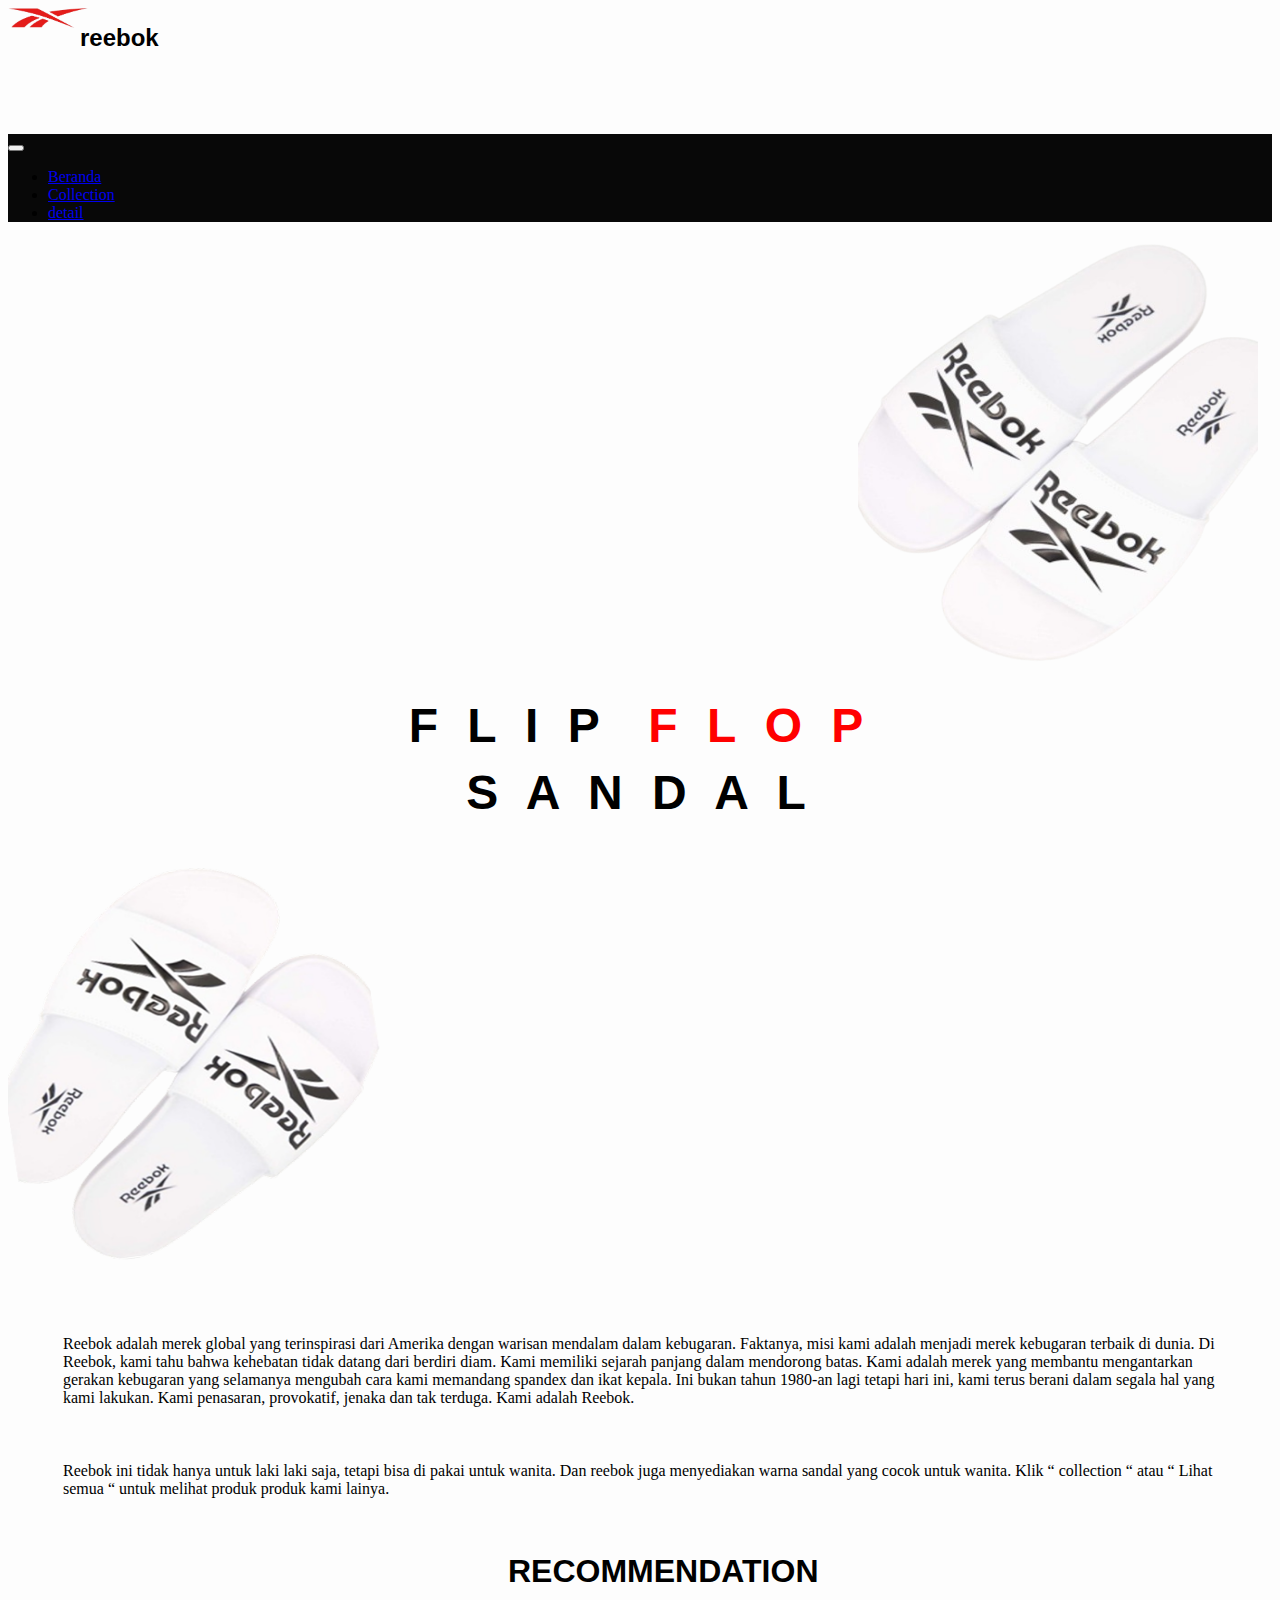
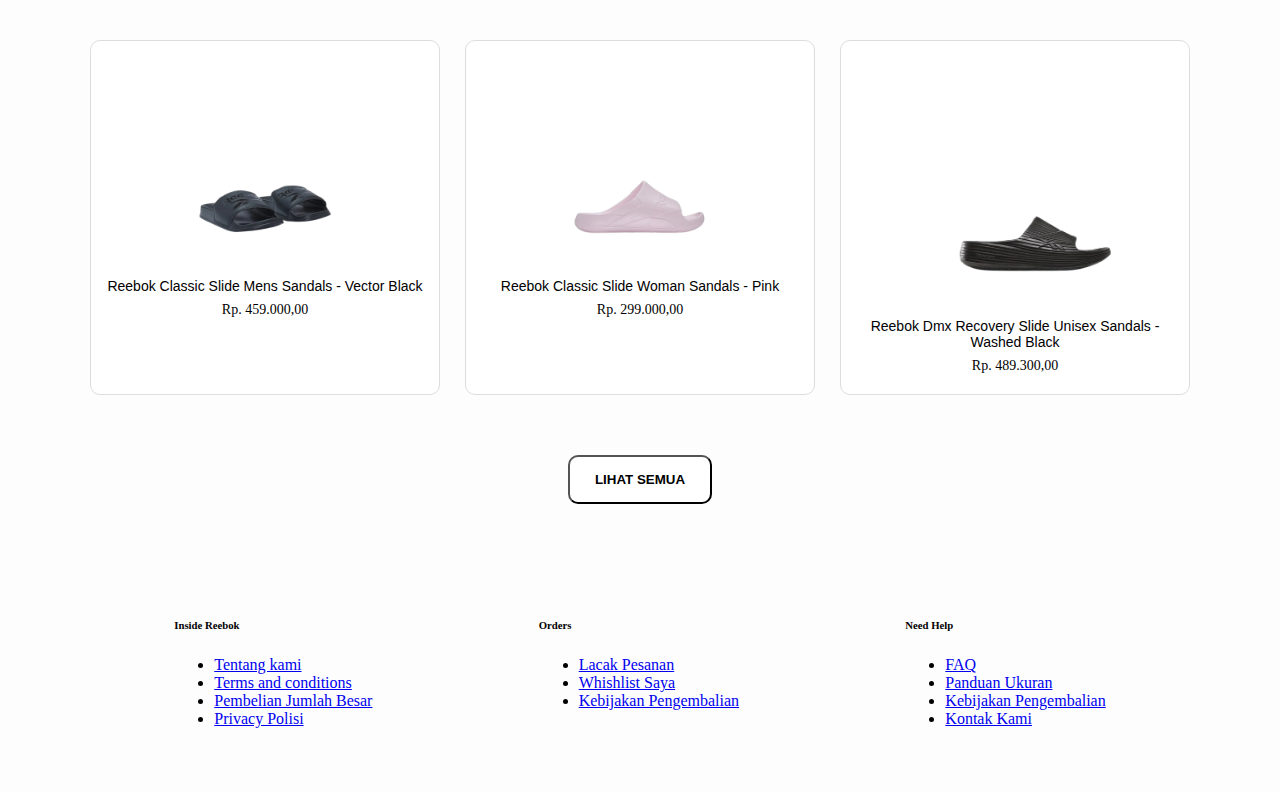
<file: index.html>
<!DOCTYPE html>
<html lang="en">
<head>
    <meta charset="UTF-8">
    <meta name="viewport" content="width=device-width, initial-scale=1.0">
    <title>reebok id</title>
    <link href="https://cdn.jsdelivr.net/npm/bootstrap@5.3.8/dist/css/bootstrap.min.css" rel="stylesheet" integrity="sha384-sRIl4kxILFvY47J16cr9ZwB07vP4J8+LH7qKQnuqkuIAvNWLzeN8tE5YBujZqJLB" crossorigin="anonymous">
<link rel="stylesheet" href="./abe css/style.css">
</head>
<body>

      <div class="logo"> 
        <img src="foto web/logo_reebok-removebg-preview.png" height="500px" width="1256;"/>  
    </div>
<div class="reebok">
   <h2>reebok</h2> 
</div>

<nav>
        <nav class="navbar navbar-expand-lg bg-body-tertiary">
  <div class="container-fluid">
    <button class="navbar-toggler" type="button" data-bs-toggle="collapse" data-bs-target="#navbarNav" aria-controls="navbarNav" aria-expanded="false" aria-label="Toggle navigation">
      <span class="navbar-toggler-icon"></span>
    </button>
    <div class="collapse navbar-collapse" id="navbarNav">
      <ul class="navbar-nav">
        <li class="nav-item">
          <a class="nav-link active" aria-current="page" href="index.html">Beranda</a>
        </li>
        <li class="nav-item">
          <a class="nav-link" href="shopall.html">Collection</a>
        </li>
        <li class="nav-item">
          <a class="nav-link" href="detail.html">detail</a>
        </li>
      </ul>
    </div>
  </div>
</nav>
    </nav>
  <div class="gbr1">
    <img src="foto web/landing page.png"height="200px;" width="1100px;"/>  
</div>
<div class="judul" >
<h3><span> F L I P</span> <span class="red">F L O P</span><br><span class="">S A N D A L</span></h3>
</div>
<div class="gbr2">
<img src="foto web/landing page2.png"height="300px;" width="900px;"/>
</div>
<div class="pr1">
  <p style="margin:55px;">Reebok adalah merek global yang terinspirasi dari Amerika dengan warisan mendalam dalam kebugaran. 
    Faktanya, misi kami adalah menjadi merek kebugaran terbaik di dunia. Di Reebok, kami tahu bahwa kehebatan 
    tidak datang dari berdiri diam. Kami memiliki sejarah panjang dalam mendorong batas. Kami adalah merek yang
     membantu mengantarkan gerakan kebugaran yang selamanya mengubah cara kami memandang spandex dan ikat kepala. 
     Ini bukan tahun 1980-an lagi tetapi hari ini, kami terus berani dalam segala hal yang kami lakukan. Kami penasaran, 
     provokatif, jenaka dan tak terduga. Kami adalah Reebok.</p>
<p style="margin:55px;">
  Reebok ini tidak hanya untuk laki laki saja, tetapi bisa di pakai untuk wanita.  Dan reebok juga menyediakan
   warna sandal yang cocok untuk wanita. Klik “ collection “ atau “ Lihat semua “ untuk melihat produk produk kami  lainya.
</p>
</div>
<h3 style="margin:50px; margin-left: 500px;"> RECOMMENDATION </h3>

<div class="container">
    <div class="product">
      <img src="foto web/coll 1.png"alt="Reebok Classic Slide Black">
      <h3>Reebok Classic Slide Mens Sandals - Vector Black</h3>
      <p class="price"> Rp. 459.000,00</p>
    </div>

  <div class="product">
    <img src="foto web/coll 5 (1).png"alt="reebok classic slide pink">
    <h3> Reebok Classic Slide Woman Sandals - Pink</h3>
    <p class="price"> Rp. 299.000,00</p>
  </div>

  <div class="product">
    <img src="foto web/coll 8.png"alt="reebok classic dmx slide black">
    <h3>Reebok Dmx Recovery Slide Unisex Sandals - Washed Black </h3>
    <p class="price"> Rp. 489.300,00</p>
  </div>
</div>

<div class="tombol">
  <button>Lihat Semua</button>
  <a href="shopall.html"></a>
</div>


</div>
<footer>
    <div class="footer-container">
      <!-- Inside Reebok -->
      <div>
        <h6>Inside Reebok</h6>
        <ul>
          <li><a href="#">Tentang kami</a></li>
          <li><a href="#">Terms and conditions</a></li>
          <li><a href="#">Pembelian Jumlah Besar</a></li>
          <li><a href="#">Privacy Polisi</a></li>
        </ul>
      </div>

      <!-- Order -->
      <div>
        <h6>Orders</h6>
        <ul>
          <li><a href="#">Lacak Pesanan</a></li>
          <li><a href="#">Whishlist Saya</a></li>
          <li><a href="#">Kebijakan Pengembalian</a></li>
        </ul>
      </div>

      <!-- Need Help -->
      <div>
        <h6> Need Help</h6>
        <ul>
          <li><a href="#">FAQ</a></li>
          <li><a href="#">Panduan Ukuran</a></li>
          <li><a href="#">Kebijakan Pengembalian</a></li>
        <li><a href="#">Kontak Kami</a></li>
        </ul>
       </div>


</body>
</html>
</file>
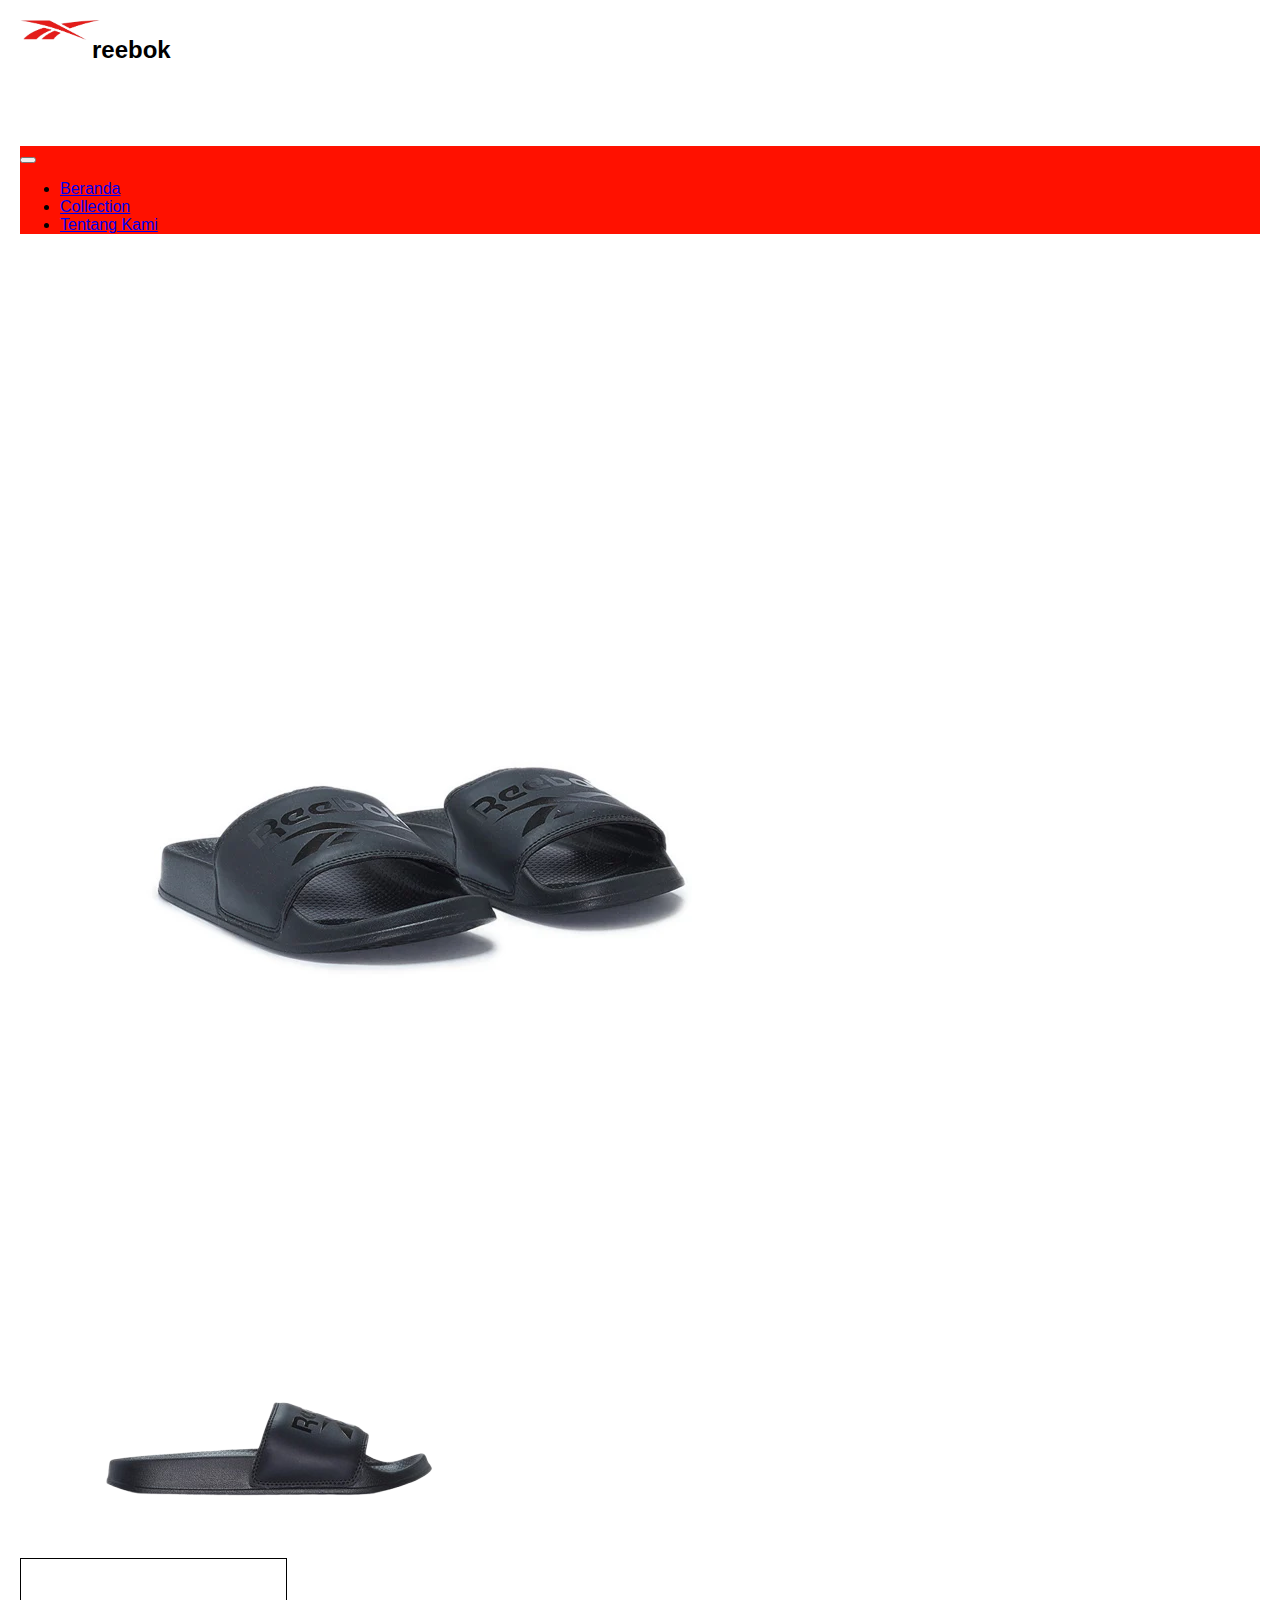
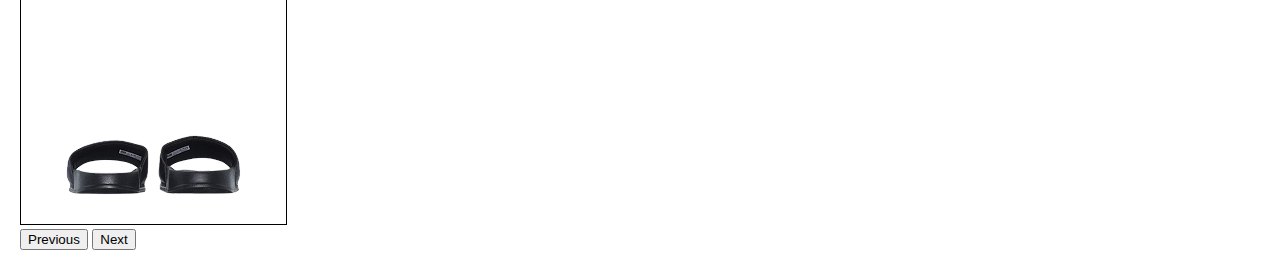
<file: detail.html>
<!DOCTYPE html>
<html lang="en">
<head>
    <meta charset="UTF-8">
    <meta name="viewport" content="width=device-width, initial-scale=1.0">
    <title>detail</title>
     <link href="https://cdn.jsdelivr.net/npm/bootstrap@5.3.8/dist/css/bootstrap.min.css" rel="stylesheet" integrity="sha384-sRIl4kxILFvY47J16cr9ZwB07vP4J8+LH7qKQnuqkuIAvNWLzeN8tE5YBujZqJLB" crossorigin="anonymous">
<link rel="stylesheet" href="./abe css/showall.css">
</head>
<body>
     <div class="logo"> 
        <img src="foto web/logo_reebok-removebg-preview.png" height="500px" width="1256;"/>  
    </div>
<div class="reebok">
   <h2>reebok</h2> 
</div>

<nav>
        <nav class="navbar navbar-expand-lg bg-body-tertiary">
  <div class="container-fluid">
    <button class="navbar-toggler" type="button" data-bs-toggle="collapse" data-bs-target="#navbarNav" aria-controls="navbarNav" aria-expanded="false" aria-label="Toggle navigation">
      <span class="navbar-toggler-icon"></span>
    </button>
    <div class="collapse navbar-collapse" id="navbarNav">
      <ul class="navbar-nav">
        <li class="nav-item">
          <a class="nav-link active" aria-current="page" href="#">Beranda</a>
        </li>
        <li class="nav-item">
          <a class="nav-link" href="#">Collection</a>
        </li>
        <li class="nav-item">
          <a class="nav-link" href="#">Tentang Kami</a>
        </li>
      </ul>
    </div>
  </div>
</nav>

<div id="carouselExample" class="carousel slide">
  <div class="carousel-inner">
    <div class="carousel-item active">
      <img src="foto web/detail1.png" class="d-block w-100" alt="...">
    </div>
    <div class="carousel-item">
      <img src="foto web/detail2.png" class="d-block w-100" alt="...">
    </div>
    <div class="carousel-item">
      <img src="foto web/detail3.png" class="d-block w-100" alt="...">
    </div>
  </div>
  <button class="carousel-control-prev" type="button" data-bs-target="#carouselExample" data-bs-slide="prev">
    <span class="carousel-control-prev-icon" aria-hidden="true"></span>
    <span class="visually-hidden">Previous</span>
  </button>
  <button class="carousel-control-next" type="button" data-bs-target="#carouselExample" data-bs-slide="next">
    <span class="carousel-control-next-icon" aria-hidden="true"></span>
    <span class="visually-hidden">Next</span>
  </button>
</div>
<script src="https://cdn.jsdelivr.net/npm/bootstrap@5.3.8/dist/js/bootstrap.bundle.min.js" integrity="sha384-FKyoEForCGlyvwx9Hj09JcYn3nv7wiPVlz7YYwJrWVcXK/BmnVDxM+D2scQbITxI" crossorigin="anonymous"></script>
</body>
</html>
</file>
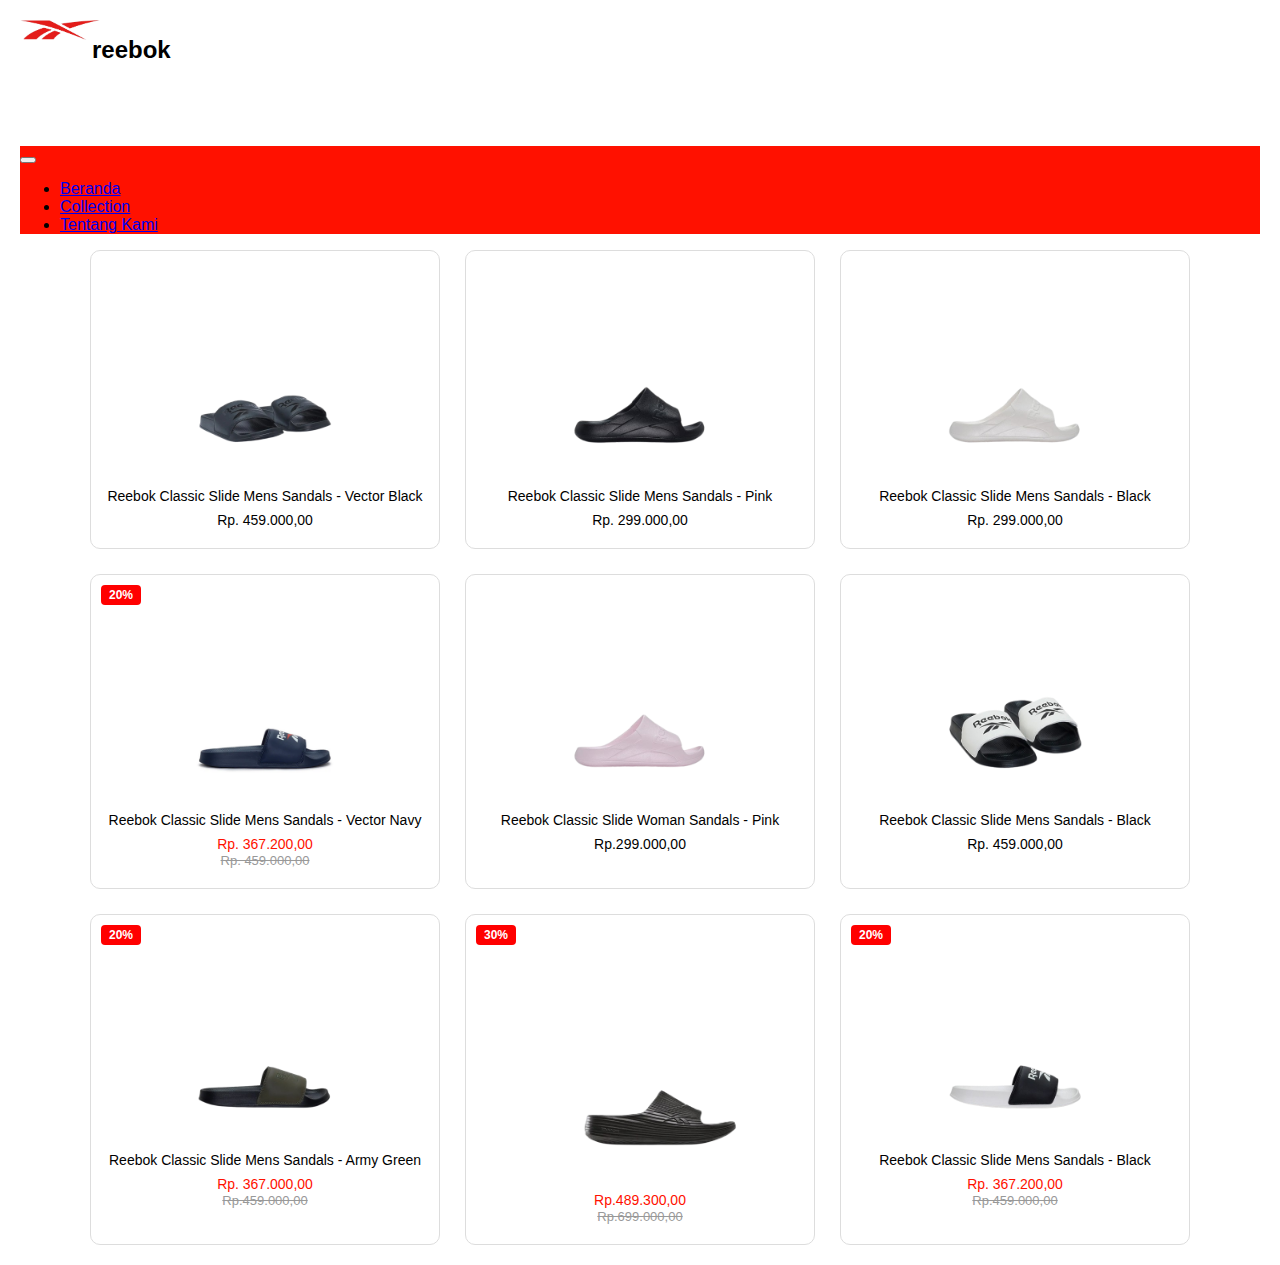
<file: shopall.html>
<!DOCTYPE html>
<html lang="en">
<head>
    <meta charset="UTF-8">
    <meta name="viewport" content="width=device-width, initial-scale=1.0">
    <title>Showall</title>
     <link href="https://cdn.jsdelivr.net/npm/bootstrap@5.3.8/dist/css/bootstrap.min.css" rel="stylesheet" integrity="sha384-sRIl4kxILFvY47J16cr9ZwB07vP4J8+LH7qKQnuqkuIAvNWLzeN8tE5YBujZqJLB" crossorigin="anonymous">
<link rel="stylesheet" href="./abe css/showall.css">
</head>
<body>
     <div class="logo"> 
        <img src="foto web/logo_reebok-removebg-preview.png" height="500px" width="1256;"/>  
    </div>
<div class="reebok">
   <h2>reebok</h2> 
</div>

<nav>
        <nav class="navbar navbar-expand-lg bg-body-tertiary">
  <div class="container-fluid">
    <button class="navbar-toggler" type="button" data-bs-toggle="collapse" data-bs-target="#navbarNav" aria-controls="navbarNav" aria-expanded="false" aria-label="Toggle navigation">
      <span class="navbar-toggler-icon"></span>
    </button>
    <div class="collapse navbar-collapse" id="navbarNav">
      <ul class="navbar-nav">
        <li class="nav-item">
          <a class="nav-link active" aria-current="page" href="#">Beranda</a>
        </li>
        <li class="nav-item">
          <a class="nav-link" href="#">Collection</a>
        </li>
        <li class="nav-item">
          <a class="nav-link" href="#">Tentang Kami</a>
        </li>
      </ul>
    </div>
  </div>
</nav>

<div class="container">

    <div class="product">
      <img src="foto web/coll 1.png" alt="Reebok Classic Slide black">
      <h3>Reebok Classic Slide Mens Sandals - Vector Black</h3>
      <p class="price">Rp. 459.000,00 <br></p>
    </div>

    <div class="product">
      <img src="foto web/coll 2.png" alt="Reebok Classic Slide black">
      <h3>Reebok Classic Slide Mens Sandals - Pink</h3>
      <p class="price">Rp. 299.000,00 <br></p>
    </div>

    <div class="product">
      <img src="foto web/coll 3 (1).png" alt="Reebok Classic Slide Black">
      <h3>Reebok Classic Slide Mens Sandals - Black</h3>
      <p class="price">Rp. 299.000,00 <br></p>
    </div>

    <!-- Tambahkan produk lain dengan format yang sama -->
     <div class="product">
      <span class="discount">20%</span>
        <img src="foto web/coll 4.png" alt="reebok clasic slide navy">
        <h3> Reebok Classic Slide Mens Sandals - Vector Navy </h3>
        <p class="price1"> Rp. 367.200,00 <br><span class="old-price">Rp. 459.000,00</span></p>
     </div>
     <div class="product">
      <img src="foto web/coll 5 (1).png" alt="reebok classic slide pink">
      <h3>Reebok Classic Slide Woman Sandals - Pink</h3>
      <p class="price">Rp.299.000,00 <br></p>
     </div>
     <div class="product">
      <img src="foto web/coll 6.png" alt="reebok classic slide mens black">
      <h3>Reebok Classic Slide Mens Sandals - Black</h3>
      <p class="price">Rp. 459.000,00 <br></p>
     </div>
     <div class="product">
      <span class="discount">20%</span>
      <img src="foto web/coll 7.png" alt="reebok classic slide army green">
      <h3> Reebok Classic Slide Mens Sandals - Army Green </h3>
    <p class="price1">Rp. 367.000,00 <br><span class="old-price">Rp.459.000,00</span></p> 
    </div>
    <div class="product">
      <span class="discount">30%</span>
      <img src="foto web/coll 8.png"alt="reebok classic dmx slide black">
    <h3>
    </h3>
  <p class="price1">Rp.489.300,00 <br><span class="old-price">Rp.699.000,00</span></p>  
  </div>
  <div class="product">
    <span class="discount">20%</span>
    <img src="foto web/coll 9.png"alt="Reebok Classic Slide - Black">
    <h3> Reebok Classic Slide Mens Sandals - Black </h3>
    <p class="price1"> Rp. 367.200,00 <br><span class="old-price"> Rp.459.000,00</span></p>
  </div>

  </div>
</body>
</html>
</file>
<file: abe css/style.css>
body {
    background-color: rgb(253, 253, 253);
}


.container-fluid{
    background-color: #080808
}
.logo img {
    width: 80px;;
    height: 20px;
}

.reebok {
    margin-left:50px;
    right:120px;
    padding: 22px;
    margin-bottom:40px;
    margin-top: -50px;
   
}
h2 {
   font-family: 'Franklin Gothic Medium', 'Arial Narrow', Arial, sans-serif;
}

.gbr1 img {
    width: 400px;
    height: 450px;
    margin-left: 850px;
    right: 500px;
}

.gbr2 img {
    width: 400px;
    height: 450px;
    ;

}

h3 {
    color: black;
    font-size:xx-large;
    font-family: 'Lucida Sans', 'Lucida Sans Regular', 'Lucida Grande', 'Lucida Sans Unicode', Geneva, Verdana, sans-serif;
    margin-left: 600px;
    top:20px;
}

H4 {
    color:red;
    font-size: xx-large;
    font-family: 'Lucida Sans', 'Lucida Sans Regular', 'Lucida Grande', 'Lucida Sans Unicode', Geneva, Verdana, sans-serif;
    bottom:70px;
    text-align: center;
}

 .container {
      display: grid;
      grid-template-columns: repeat(3, 1fr); /* 3 kolom */
      gap: 25px;
      max-width: 1100px;
      margin: auto;
    }
    .product {
      border: 1px solid #ddd;
      border-radius: 10px;
      padding: 15px;
      text-align: center;
      background: #fff;
      position: relative;
    }
    .product img {
      width: 100%;
      max-width: 200px;
      height: auto;
      margin-bottom: 10px;
    }
    .product h3 {
      font-size: 14px;
      font-weight: normal;
      margin: 8px 0;
    }
    .price {
      font-size: 14px;
      color: #010101;
      margin: 5px 0;
    }

    .tombol {
        display: flex;
        justify-content: center;
        margin: 50px 0;
    }

    .tombol button{
        display: inline-block;
        padding: 15px 25px;
        background-color: #ffffff;
        color: #000000;
        text-decoration: none;
        border-radius: 10px;
        margin-top: 10px ;
        text-transform: uppercase;
        font-weight: bold;
    }

.red {
  margin-left: 20px;;
}
.sandal {
  margin-left: 30px;
  color: red;
}

.footer {
    background-color: #000;
    color: white;
    margin: 0;
    padding: 0;
    width: 100%;
  }

  .footer-container {
    display: flex;
    justify-content: space-evenly;
    padding: 40px 0; /* beri sedikit padding atas & bawah agar tidak terlalu rapat */
  }

  .footer1 h6 {
    font-weight: bold;
    margin-bottom: 15px;
  }

  .footer1 ul {
    list-style-type: disc;
    padding-left: 20px;
    margin: 0;
  }

  .footer1 ul li {
    margin-bottom: 10px;
  }

  .footer1 ul li a {
    color: white;
    text-decoration: none;
    font-size: 14px;
  }

  .footer1 ul li a:hover {
    text-decoration: underline;
  }


/* Landing Section */
.landing-section {
  display: flex;
  justify-content: center;
  align-items: center;
  background-color: #e8ebf9;
  padding: 80px 20px;
  gap: 60px; /* jarak antar elemen */
}

.gbr img {
  height: 250px;
  width: auto;
  display: block;
}

.gbr.kiri {
<<<<<<< HEAD
  transform: translateY(40px); 
}

.gbr.kanan {
  transform: translateY(-40px);
=======
  transform: translateY(40px); /* sandal kiri agak turun */
}

.gbr.kanan {
  transform: translateY(-40px); /* sandal kanan agak naik */
>>>>>>> f2e2645e07d363da46f54e3c01b75f29285cd886
}

.judul {
  text-align: center;
}

.judul h3 {
  font-size: 48px;
  font-weight: 900;
  line-height: 1.4;
  letter-spacing: 8px;
  margin: 0;
}

.judul .red {
  color: red;
}
</file>
<file: abe css/showall.css>
body {
    background-color: rgb(255, 255, 255);
    font-family: Arial, sans-serif;
      background: #fff;
      margin: 20px;
}

.logo img {
    width: 80px;;
    height: 20px;
}

.reebok {
    margin-left:50px;
    right:120px;
    padding: 22px;
    margin-bottom:40px;
    margin-top: -50px;
}
.card {
    margin-right: 200px;
    top:100px;
}
.container-fluid{
    background-color: #ff1100
}

.card-container {
    display: flex;
    justify-content: center;
} 

    .container {
      display: grid;
      grid-template-columns: repeat(3, 1fr); /* 3 kolom */
      gap: 25px;
      max-width: 1100px;
      margin: auto;
    }
    .product {
      border: 1px solid #ddd;
      border-radius: 10px;
      padding: 15px;
      text-align: center;
      background: #fff;
      position: relative;
    }
    .product img {
      width: 100%;
      max-width: 200px;
      height: auto;
      margin-bottom: 10px;
    }
    .product h3 {
      font-size: 14px;
      font-weight: normal;
      margin: 8px 0;
    }
    .price {
      font-size: 14px;
      color: #010101;
      margin: 5px 0;
    }

    .price1 {
      font-size: 14px;
      color:#ff1100;
      margin: 5px 0;
    }
    .old-price {
      text-decoration: line-through;
      color: #999;
      font-size: 13px;
    }
    .discount {
      position: absolute;
      top: 10px;
      left: 10px;
      background: red;
      color: white;
      padding: 3px 8px;
      font-size: 12px;
      font-weight: bold;
      border-radius: 4px;
    }

    .footer {
  background: #000;
  color: white;
  padding: 40px 20px;
  margin: 30px;
}

.footer-container {
  display: flex;
  justify-content: space-around;
  max-width: 1500px;
  margin: auto;
}

.footer-1 h6{
  font-size: 14px;
  font-weight: bold;
  margin-bottom: 15px;
}

.footer1 ul {
  list-style: disc;
  padding-left: 20px;
}

.footer1 ul li {
  margin-bottom: 8px;
}

.footer1 ul li a {
  color: white;
  text-decoration: underline;
  font-size: 14px;
}
</file>
